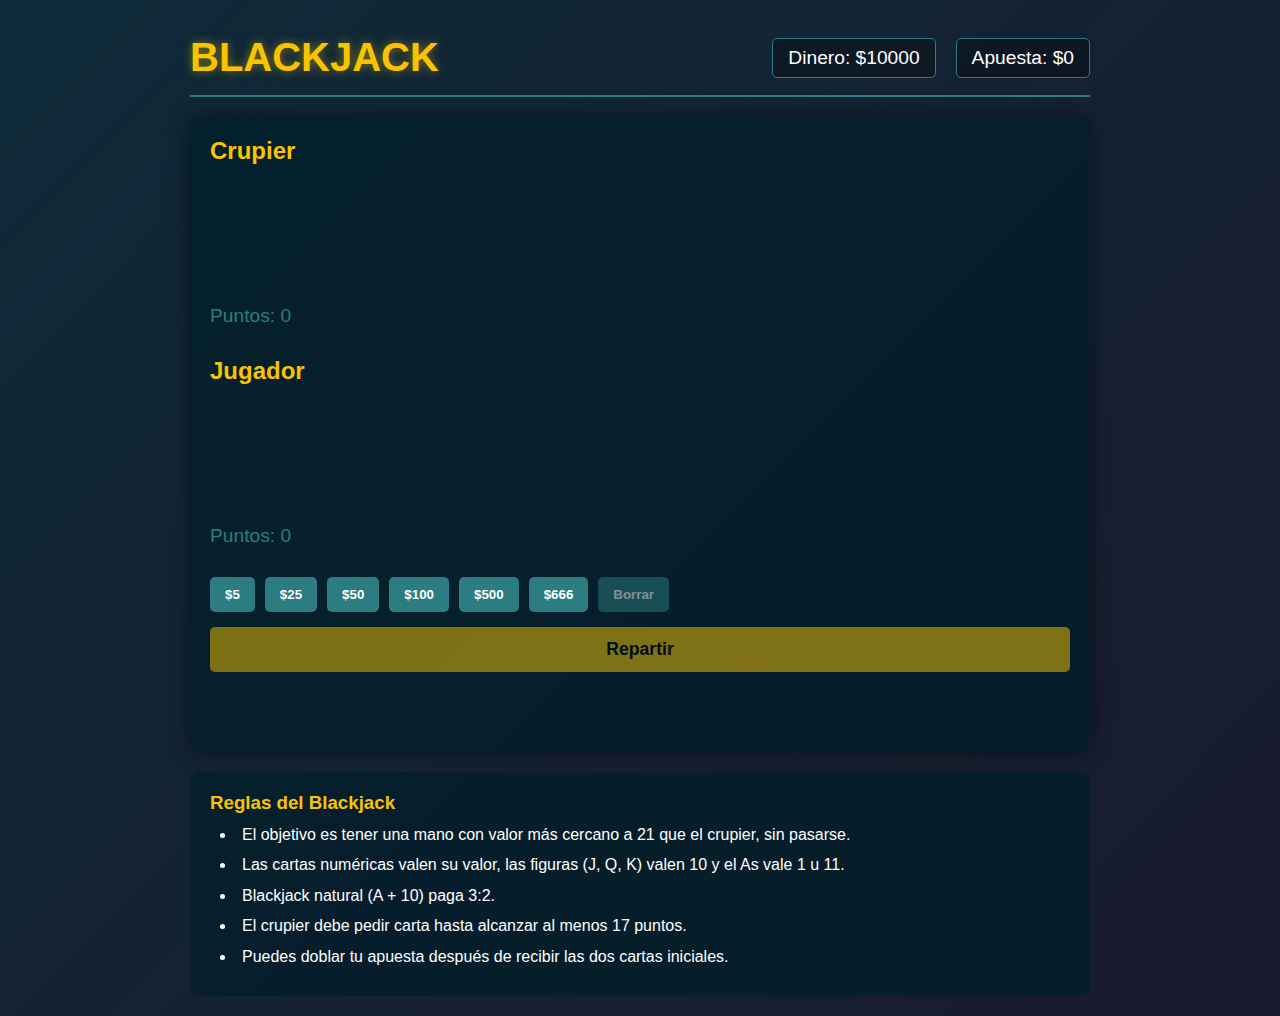
<file: blacjackConInterfaz/Esqueleto.html>
<!DOCTYPE html>
<html lang="es">
<head>
    <meta charset="UTF-8">
    <meta name="viewport" content="width=device-width, initial-scale=1.0">
    <title>Blackjack - Casino</title>
    <link rel="stylesheet" href="styles.css">
</head>
<body>
    <div class="container">
        <header>
            <h1>BLACKJACK</h1>
            <div class="score-board">
                <div class="money">Dinero: $<span id="money">10000</span></div>
                <div class="bet">Apuesta: $<span id="bet">0</span></div>
            </div>
        </header>

        <div class="game-container">
            <div class="dealer-section">
                <h2>Crupier</h2>
                <div class="hand" id="dealer-hand"></div>
                <div class="score" id="dealer-score">Puntos: 0</div>
            </div>

            <div class="player-section">
                <h2>Jugador</h2>
                <div class="hand" id="player-hand"></div>
                <div class="score" id="player-score">Puntos: 0</div>
            </div>

            <div class="controls" id="game-controls">
                <div class="bet-controls">
                    <button id="bet-5">$5</button>
                    <button id="bet-25">$25</button>
                    <button id="bet-50">$50</button>
                    <button id="bet-100">$100</button>
                    <button id="bet-500">$500</button>
                    <button id="bet-666">$666</button>
                    <button id="clear-bet">Borrar</button>
                </div>
                <button id="deal-button" class="action-btn">Repartir</button>
            </div>

            <div class="game-buttons hidden" id="action-buttons">
                <button id="hit-button">Pedir</button>
                <button id="stand-button">Plantarse</button>
                <button id="double-button">Doblar</button>
            </div>

            <div class="message" id="game-message"></div>
            
            <button id="reset-button" class="hidden">Nueva Partida</button>
        </div>

        <div class="rules">
            <h3>Reglas del Blackjack</h3>
            <ul>
                <li>El objetivo es tener una mano con valor más cercano a 21 que el crupier, sin pasarse.</li>
                <li>Las cartas numéricas valen su valor, las figuras (J, Q, K) valen 10 y el As vale 1 u 11.</li>
                <li>Blackjack natural (A + 10) paga 3:2.</li>
                <li>El crupier debe pedir carta hasta alcanzar al menos 17 puntos.</li>
                <li>Puedes doblar tu apuesta después de recibir las dos cartas iniciales.</li>
            </ul>
        </div>
    </div>

    <!-- Cargar los módulos JavaScript -->
    <script type="module" src="javascript/main.js"></script>
</body>
</html>
</file>
<file: blacjackConInterfaz/styles.css>
*{
    margin: 0;
    padding: 0;
    box-sizing: border-box;
    font-family: 'Segoe UI', Tahoma, Geneva, Verdana, sans-serif;
}

body {
    background: linear-gradient(135deg, #0e2a38 0%, #1a1a2e 100%);
    color: #fff;
    min-height: 100vh;
    padding: 20px;
}

.container {
    width: 100%;
    max-width: 900px;
    margin: 0 auto;
}

header {
    display: flex;
    justify-content: space-between;
    align-items: center;
    padding: 15px 0;
    border-bottom: 2px solid #2c7d82;
    margin-bottom: 20px;
}

h1 {
    font-size: 2.5rem;
    color: #f8c300;
    text-shadow: 0 0 10px rgba(248, 195, 0, 0.5);
}

.score-board {
    display: flex;
    gap: 20px;
}

.money, .bet {
    font-size: 1.2rem;
    background: rgba(0, 0, 0, 0.3);
    padding: 8px 15px;
    border-radius: 5px;
    border: 1px solid #2c7d82;
}

.game-container {
    background: rgba(0, 30, 40, 0.7);
    border-radius: 15px;
    padding: 20px;
    box-shadow: 0 0 20px rgba(0, 0, 0, 0.5);
    margin-bottom: 20px;
}

.dealer-section, .player-section {
    margin-bottom: 30px;
}

h2 {
    color: #f8c300;
    margin-bottom: 10px;
    font-size: 1.5rem;
}

.hand {
    display: flex;
    gap: 10px;
    min-height: 120px;
    margin-bottom: 10px;
}

.card {
    width: 80px;
    height: 120px;
    background: #fff;
    border-radius: 8px;
    display: flex;
    flex-direction: column;
    justify-content: space-between;
    padding: 5px;
    color: #000;
    font-weight: bold;
    box-shadow: 0 4px 8px rgba(0, 0, 0, 0.2);
    position: relative;
    overflow: hidden;
}

.card::before, .card::after {
    position: absolute;
    font-size: 1.2rem;
}

.card::before {
    top: 5px;
    left: 5px;
}

.card::after {
    bottom: 5px;
    right: 5px;
    transform: rotate(180deg);
}

.card.hearts, .card.diamonds {
    color: #e32;
}

.card.spades, .card.clubs {
    color: #000;
}

.card-top, .card-bottom {
    font-size: 1.2rem;
    display: flex;
    align-items: center;
}

.card-bottom {
    justify-content: flex-end;
}

.card-value {
    font-size: 1.8rem;
    position: absolute;
    top: 50%;
    left: 50%;
    transform: translate(-50%, -50%);
}

.card-back {
    background: linear-gradient(135deg, #c33 0%, #903 100%);
    border: 4px solid #fff;
}

.card-back::before {
    content: "";
    position: absolute;
    top: 50%;
    left: 50%;
    transform: translate(-50%, -50%);
    width: 40px;
    height: 40px;
    background: #fff;
    border-radius: 50%;
    opacity: 0.1;
}

.score {
    font-size: 1.2rem;
    color: #2c7d82;
}

.controls {
    display: flex;
    flex-direction: column;
    gap: 15px;
    margin-top: 20px;
}

.bet-controls {
    display: flex;
    gap: 10px;
}

button {
    padding: 10px 15px;
    border: none;
    border-radius: 5px;
    font-weight: bold;
    cursor: pointer;
    transition: all 0.3s;
}

.bet-controls button {
    background: #2c7d82;
    color: white;
}

.bet-controls button:hover {
    background: #3a9da3;
}

.action-btn {
    background: #f8c300;
    color: #000;
    font-size: 1.1rem;
    padding: 12px 20px;
}

.action-btn:hover {
    background: #ffd700;
    box-shadow: 0 0 10px rgba(248, 195, 0, 0.7);
}

.game-buttons {
    display: flex;
    gap: 15px;
    margin-top: 20px;
}

#hit-button {
    background: #2c7d82;
    color: white;
}

#stand-button {
    background: #c33;
    color: white;
}

#double-button {
    background: #f8c300;
    color: black;
}

#reset-button {
    background: #6c757d;
    color: white;
    margin-top: 15px;
}

#reset-button:hover {
    background: #5a6268;
}

button:hover {
    transform: translateY(-2px);
}

button:disabled {
    opacity: 0.5;
    cursor: not-allowed;
    transform: none;
}

.message {
    font-size: 1.5rem;
    margin-top: 20px;
    min-height: 40px;
    color: #f8c300;
    font-weight: bold;
}

.rules {
    background: rgba(0, 30, 40, 0.7);
    border-radius: 10px;
    padding: 20px;
    margin-top: 20px;
}

.rules h3 {
    color: #f8c300;
    margin-bottom: 10px;
}

.rules ul {
    list-style-position: inside;
    padding-left: 10px;
}

.rules li {
    margin-bottom: 8px;
    line-height: 1.4;
}

.hidden {
    display: none;
}

@media (max-width: 600px) {
    header {
        flex-direction: column;
        gap: 15px;
        align-items: flex-start;
    }
    
    .score-board {
        width: 100%;
        justify-content: space-between;
    }
    
    .card {
        width: 60px;
        height: 90px;
        font-size: 0.9rem;
    }
    
    .card-value {
        font-size: 1.5rem;
    }
    
    .bet-controls, .game-buttons {
        flex-wrap: wrap;
    }
}
</file>
